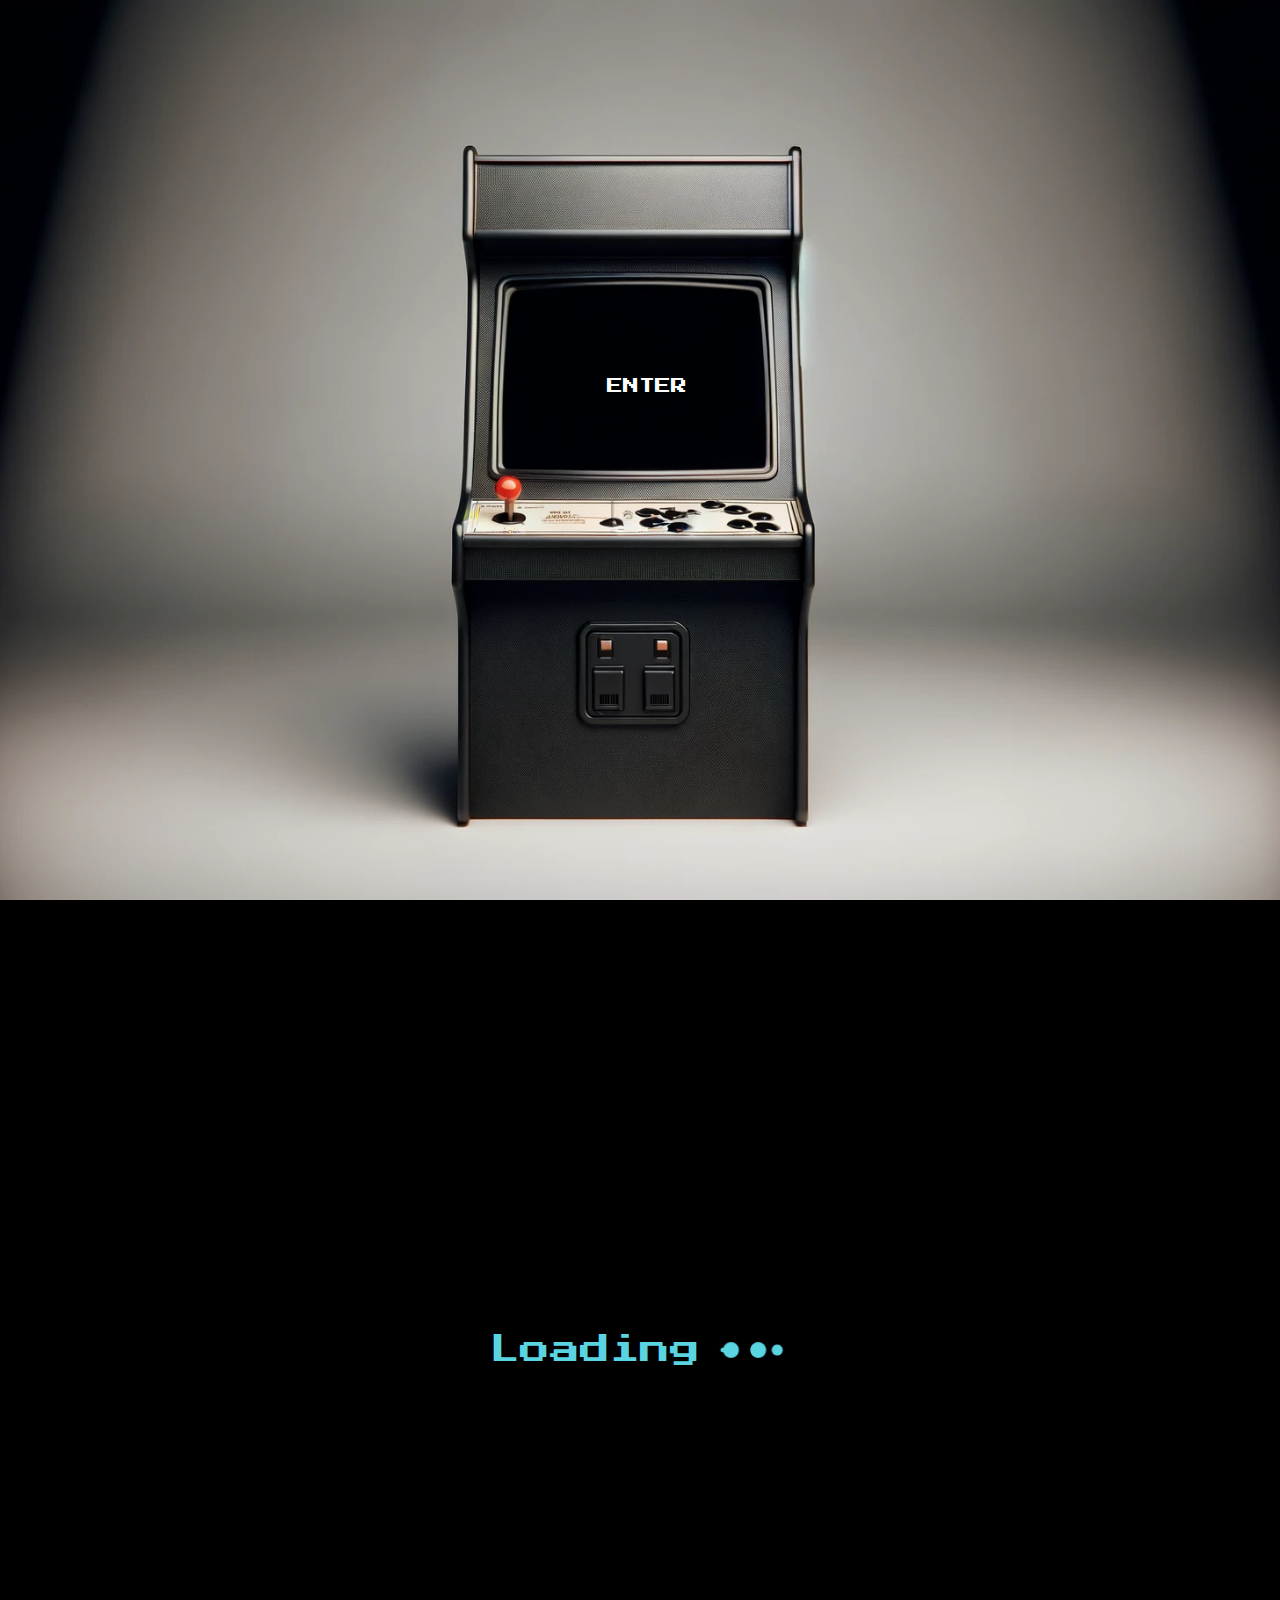
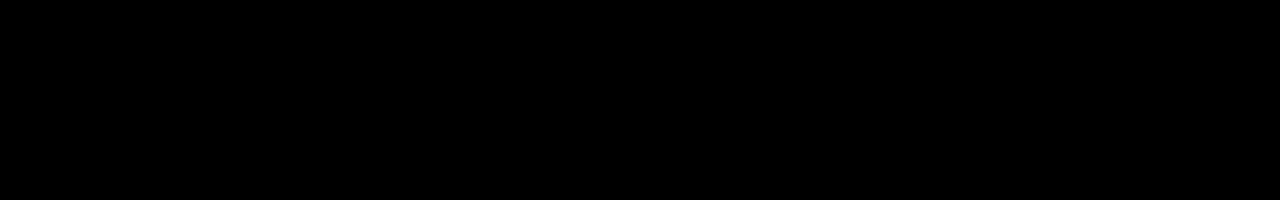
<file: index.html>
<!DOCTYPE html>
<html lang="en">
<head>
    <meta charset="UTF-8">
    <meta name="viewport" content="width=device-width, initial-scale=1.0">
    <title>Brian Huang's Arcade</title>
    <link rel="stylesheet" type="text/css" href="styles.css">
    <script src="main.js"></script>
</head>
<body>
    <section id="intro-page">
        <button id="enter-button">Enter</button>
    </section>

    <section id="loading-screen">
        <div class="content-wrapper">
            <p>Loading</p>
            <!-- Made on https://loading.io/-->
            <img src="loading.gif" alt="Loading...">
        </div>
    </section>
</body>
<footer>
</footer>
</html>
</file>
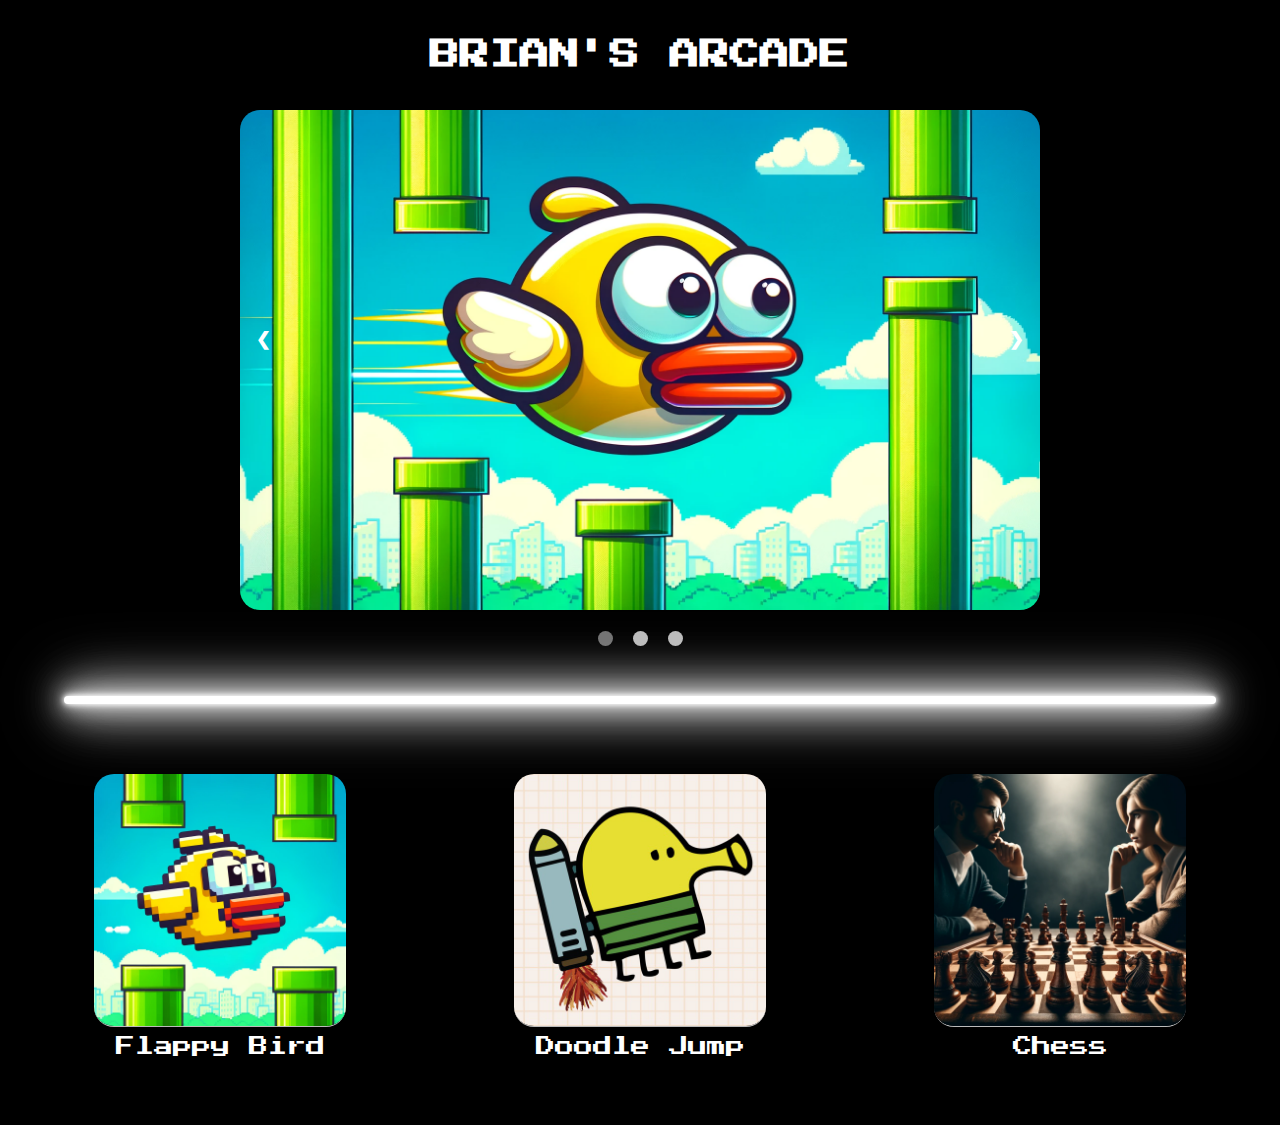
<file: home.html>
<!DOCTYPE html>
<html lang="en">
<head>
    <meta charset="UTF-8">
    <meta name="viewport" content="width=device-width, initial-scale=1.0">
    <title>Home Page</title>
    <link rel="stylesheet" type="text/css" href="home.css">
    <script src="main.js"></script>
</head>
<body>
    <section id="home-page">
        <h1>BRIAN'S ARCADE</h1>
        <!-- Slideshow container -->
        <div class="slideshow-container">
            <div class="mySlides fade">
                <a href="./flappybird-game/flappy-bird.html">
                    <!-- Generated using DALL-E -->
                    <img src="./flappybird-pictures/flappy-bird-slide.png" style="width:100%">
                    <div class="game-name">Flappy Bird</div>
                </a>
            </div>
            <div class="mySlides fade">
                <a href="./doodlejump-game/doodle.html"> 
                    <!-- https://www.deviantart.com/crvnjava67/art/Doodle-Jump-Wallpaper-724656900 -->
                    <img src="./doodlejump-pictures/doodle-slide.png" style="width:100%">
                    <div class="game-name">Doodle Jump</div>
                </a>
            </div>
            <div class="mySlides fade">
                <a href="./chess-game/chess.html">
                    <!-- Generated using DALL-E -->
                    <img src="./chess-pictures/chess-slide.png" style="width:100%">
                    <div class="game-name">Chess</div>
                </a>
            </div> 
            
            <!-- Arrows to switch from slides -->
            <a class="prev" onclick="plusSlides(-1)">&#10094;</a>
            <a class="next" onclick="plusSlides(1)">&#10095;</a>
        </div>
        <!-- The dots/circles -->
        <div style="text-align:center">
            <span class="dot" onclick="currentSlide(1)"></span>
            <span class="dot" onclick="currentSlide(2)"></span>
            <span class="dot" onclick="currentSlide(3)"></span>
        </div>

        <hr class="divider">

        <div class="game-links">
            <a href="./flappybird-game/flappy-bird.html" class="game-box">
                <!-- Generated using DALL-E -->
                <img src="./flappybird-pictures/flappbird-cover.png" alt="Flappy Bird">
                <p>Flappy Bird</p>
            </a>
            <a href="./doodlejump-game/doodle.html" class="game-box">
                <!-- Original doodle jump photo: https://apps.apple.com/us/app/doodle-jump/id307727765 -->
                <img src="./doodlejump-pictures/doodle-cover.png" alt="Doodle Jump">
                <p>Doodle Jump</p>
            </a>
            <a href="./chess-game/chess.html" class="game-box">
                <!-- Generated using DALL-E -->
                <img src="./chess-pictures/chess-cover.png" alt="Tetris">
                <p>Chess</p>
            </a>
        </div>
        
    </section>
</body>
</html>
</file>
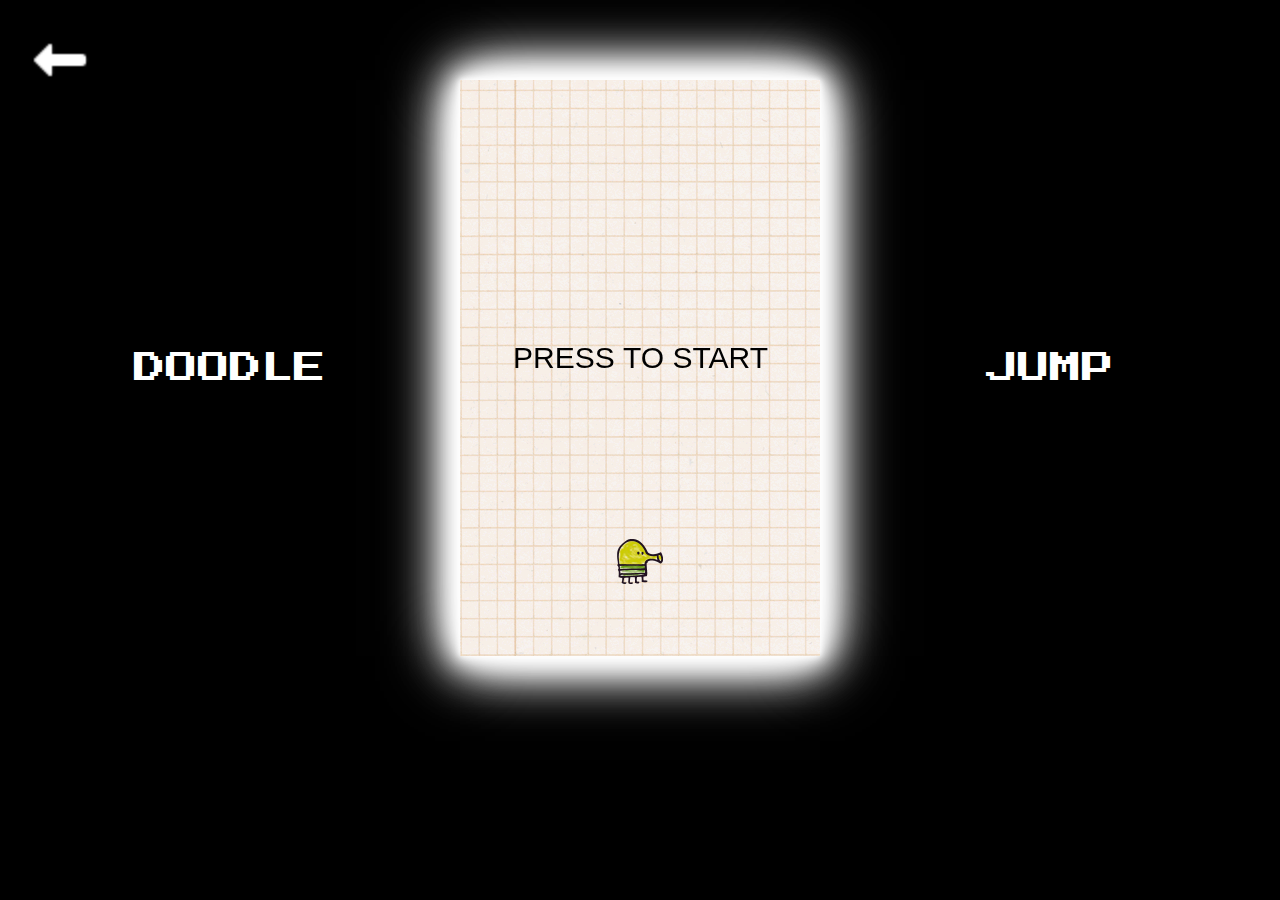
<file: doodlejump-game/doodle.html>
<!DOCTYPE html>
<html lang="en">
<head>
    <meta charset="UTF-8">
    <meta name="viewport" content="width=device-width, initial-scale=1.0">
    <title>Doodle Jump</title>
    <link rel="stylesheet" type="text/css" href="doodle.css">
    <script src="doodle.js"></script>
</head>
<body>
    <a href="../home.html"><img src="../back-arrow.png" alt="Back" id="back-arrow"></a>
    <div class="title-container">
        <div class="title-left">DOODLE</div>
        <canvas id="grid" class="neon-glow"></canvas>
        <div class="title-right">JUMP</div>
    </div>
</body>
</html>
</file>
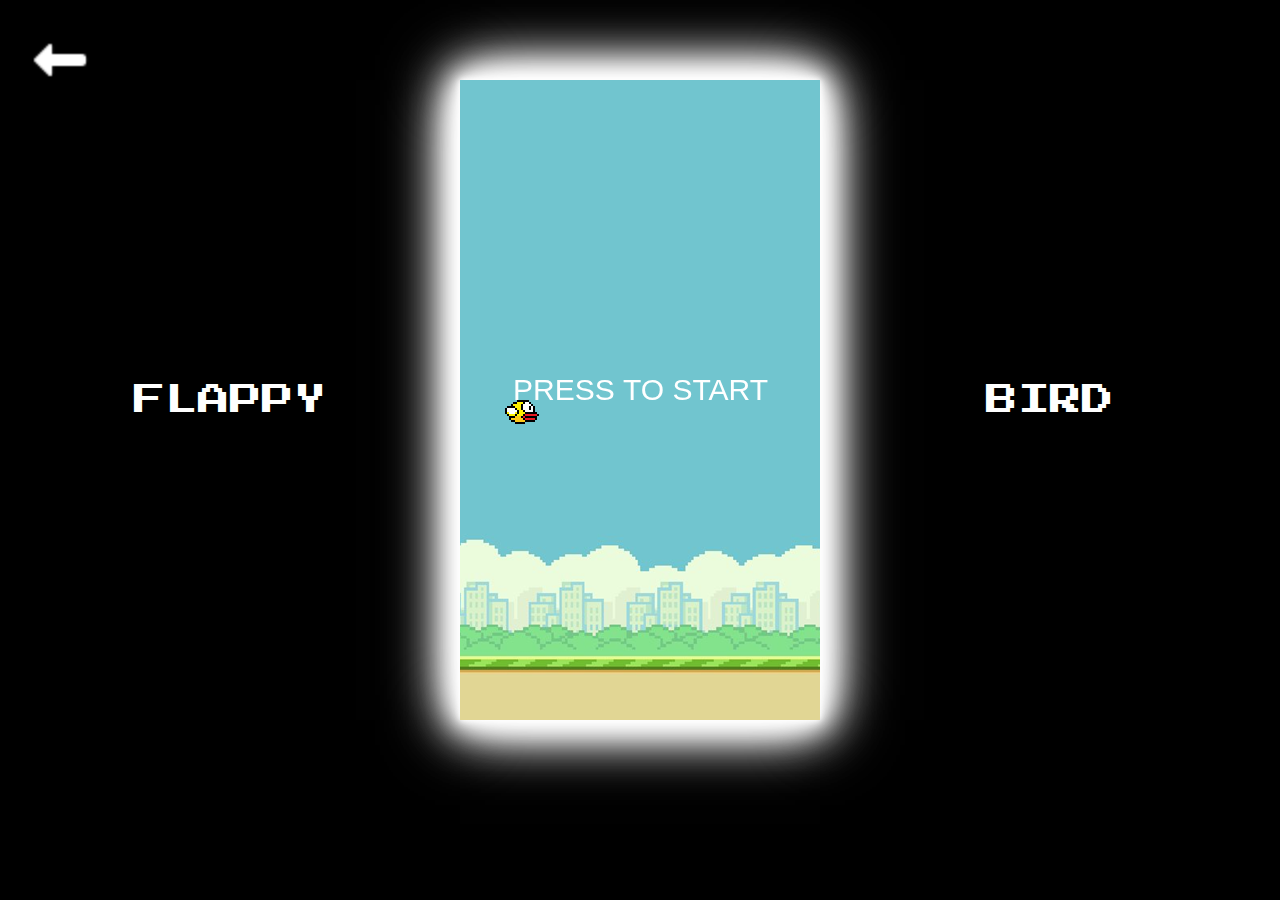
<file: flappybird-game/flappy-bird.html>
<!DOCTYPE html>
<html lang="en">
<head>
    <meta charset="UTF-8">
    <meta name="viewport" content="width=device-width, initial-scale=1.0">
    <title>Flappy Bird</title>
    <link rel="stylesheet" type="text/css" href="flappybird.css">
    <script src="flappybird.js"></script>
</head> 
<body>
    <a href="../home.html"><img src="../back-arrow.png" alt="Back" id="back-arrow"></a>
    <div class="title-container">
        <div class="title-left">FLAPPY</div>
        <canvas id="grid" class="neon-glow"></canvas>
        <div class="title-right">BIRD</div>
    </div>
</body>
</html>
</file>
<file: styles.css>
@import url('https://fonts.googleapis.com/css2?family=Press+Start+2P&display=swap');

/* intro page */
body {
    text-align: center; 
    margin: 0; 
    height: 100vh; 
    overflow: hidden;
    background-color: black;
}

#intro-page {
    /* Background generated by DALL-E */
    background: url('background.png') no-repeat center center fixed; 
    background-size: cover; 
    width: 100vw; 
    height: 100vh; 
    display: flex;
    align-items: center;
    justify-content: center;
    flex-direction: column;
    position: relative;
    overflow: hidden; 
    perspective: 1000px; 
    transform-origin: 50% 50%;
}

/* Enter button on arcade machine */
#enter-button {
    font-size: 1rem; 
    color: #fff;
    background-color: transparent;
    outline: none; 
    border: none; 
    bottom: calc(50vh + 55px);
    left: calc(45vw + 25px);
    border-radius: 5px; 
    cursor: pointer; 
    text-transform: uppercase; 
    font-family: 'Press Start 2P', cursive;
    position: absolute;
    transition: text-shadow 0.2s ease-in-out; 
    opacity: 1;
}

/* Add hover effect for the button */
#enter-button:hover {
    color: #fff; /* Keep text color bright */

    /* Neon color */
    text-shadow:
        0 0 5px #fff, 
        0 0 10px #fff, 
        0 0 20px #0fa, 
        0 0 30px #0fa, 
        0 0 40px #0fa, 
        0 0 50px #0fa, 
        0 0 60px #0fa, 
        0 0 70px #0fa; 
}

.zoom-effect {
    animation: zoomInWindow 3s forwards; 
}

@keyframes zoomInWindow {
    from {
        transform: scale(1);
    }
    to {
        transform: scale(70);
    }
}

#loading-screen {
    display: none;
    display: flex;
    align-items: center;
    justify-content: center;
    width: 100vw;
    height: 100vh;
    background-color: black;
}

#loading-screen .content-wrapper {
    display: flex;
    align-items: center;
    justify-content: center; 
    width: 100%;
    height: 100%;
}

#loading-screen p {
    font-family: 'Press Start 2P', cursive;
    font-size: 30px;
    color: #5bd4e1;
    margin-right: 10px;
}

#loading-screen img {
    pointer-events: none;
    user-select: none;
    width: 80px;
    height: auto;
}

@keyframes fadeOut {
    from { opacity: 1; }
    to { opacity: 0; }
}

.fade-out {
    animation: fadeOut 1s forwards;
}

@media (max-width: 1200px) {
    #enter-button {
        bottom: calc(50vh + 55px);
        left: 45vw
    }
}

@media (max-width: 900px) {
    #enter-button {
        bottom: calc(55vh + 6px);
        left: calc(44vw + 7px);
    }
}

@media (max-width: 600px) {
    #enter-button {
        bottom: 56vh;
        left: 42vw;
    }
}
</file>
<file: home.css>
@import url('https://fonts.googleapis.com/css2?family=Press+Start+2P&display=swap');

body {
    text-align: center; 
    margin: 0; 
    background-color: black;
    color: white;
    font-family: 'Press Start 2P', cursive;
}

#home-page {
    display: flex;
    flex-direction: column;
    align-items: center;
    justify-content: flex-start; 
    width: 100vw;
    padding-top: 20px;
}

#home-page h1 {
    font-family: 'Press Start 2P', cursive;
    font-size: 30px;
    color: white;
    margin-bottom: 20px; 
    text-align: center;
    width: 100%;
}

/* Slideshow container */
.slideshow-container {
    width: calc(100% - 20px); 
    max-width: 800px;  
    position: relative;
    margin: 20px auto;  
    display: flex;
    flex-direction: column;
    justify-content: center;
    align-items: center;
    overflow: hidden;
}

/* Slide dimensions and visibility settings */
.mySlides {
    display: none;
    position: relative;
    width: 100%;
    height: 500px;
    overflow: hidden;
    border-radius: 20px;
}

.mySlides a {
    display: block;
    width: 100%;
    height: 100%;
    position: relative;
    text-decoration: none;
}

.mySlides img {
    width: 100%;
    height: 100%;
    object-fit: cover;
    transform: opacity 0.5s ease;
}

.game-name {
    position: absolute;
    bottom: 0;
    left: 0;
    width: 100%;
    background-color: rgba(0, 0, 0, 0.7);
    color: white;
    padding-bottom: 15px;
    padding-top: 15px;
    text-align: center;
    font-family: 'Press Start 2p', cursive;
    transform: translateY(100%);
    transition: transform 0.1s ease-in-out, backgroud-color 0.5s ease; 
    font-size: 15px;  
    opacity: 0;
    pointer-events: none;
}

.mySlides:hover .game-name {
    transform: translateY(0);
    opacity: 1;
}

.mySlides:hover img {
    opacity: 0.5;
}

/* Control buttons styling */
.prev, .next {
    cursor: pointer;
    position: absolute;
    top: 50%;
    transform: translateY(-50%);
    width: auto;
    margin-top: -22px;
    padding: 16px;
    color: white;
    font-weight: bold;
    font-size: 18px;
    transition: 0.6s ease;
    user-select: none;
    border-radius: 0 3px 3px 0;
}

.next {
    right: 0;
    border-radius: 3px 0 0 3px;
}

.prev {
    left: 0;
    border-radius: 0 3px 3px 0;
}

.prev:hover, .next:hover {
    background-color: rgba(0,0,0,0.8);
}

/* Dots/bullets for navigation */
.dot {
    cursor: pointer;
    height: 15px;
    width: 15px;
    margin: 0 2px;
    background-color: #bbb;
    border-radius: 50%;
    display: inline-block;
    transition: background-color 0.6s ease;
}

.dot:hover, .active {
    background-color: #717171;
}

/* Fade animation for slide change */
.fade {
    animation-name: fade;
    animation-duration: 1.5s;
}

@keyframes fade {
    from { opacity: 0.4; }
    to { opacity: 1; }
}

hr.divider {
    border: none;
    height: 8px; 
    border-radius: 5px;
    width: 90%; 
    margin-top: 50px; 
    margin-bottom: 50px;
    background: white;
    box-shadow: 0 0 5px #fff,
                0 0 10px #fff,
                0 0 20px #fff,
                0 0 30px #fff,
                0 0 40px #fff,
                0 0 50px #fff,
                0 0 60px #fff,
                0 0 70px #fff;
}

.game-links {
    display: flex; 
    justify-content: space-around; 
    margin-top: 20px; 
    padding: 0 10px; 
}

.game-box {
    width: 20%; 
    text-align: center; 
    color: white; 
    background-color: transparent; 
    border-radius: 20px; 
    transition: transform 0.3s ease; 
    margin-left: 20px;
    margin-right: 20px;
    margin-bottom: 50px;
    text-decoration: none;
}

.game-box:hover {
    transform: scale(1.1); 
    transition: transform 0.3s ease;
}

.game-box img {
    max-width: 100%; 
    height: auto; 
    border-bottom: 1px solid #bbb; 
    object-fit: cover;
    border-radius: 20px;
}

.game-box p {
    margin-top: 10px; 
    font-size: 1.2em; 
}
</file>
<file: doodlejump-game/doodle.css>
@import url('https://fonts.googleapis.com/css2?family=Press+Start+2P&display=swap');

body {
    text-align: center; 
    margin: 0; 
    background-color: #000000;
    color: white;
}

#grid {
    background-image: url("../doodlejump-pictures/doodlejumpbg.png");
    display: block;
    margin: 80px auto;
}

#back-arrow {
    position: absolute;
    top: 30px;
    left: 30px;
    width: 60px; 
    height: 60px;
    user-select: none; /* Prevent text selection */
}

#back-arrow img {
    width: 100%;
    height: 100%;
}

#back-arrow:active,
#back-arrow:focus {
    outline: none; /* Remove outline when clicked */
}

#back-arrow img:focus {
    outline: none; /* Remove outline when image is clicked */
}

#back-arrow img::-moz-focus-inner {
    border: 0; /* Remove the blue border in Firefox */
}

#back-arrow:active img,
#back-arrow:focus img {
    filter: brightness(80%); /* Apply a visual effect when clicked */
}

.neon-glow {
    box-shadow: 0 0 5px #fff,
                0 0 10px #fff,
                0 0 20px #fff,
                0 0 30px #fff,
                0 0 40px #fff,
                0 0 50px #fff,
                0 0 60px #fff,
                0 0 70px #fff;
    text-shadow: 0 0 5px #fff,
                 0 0 10px #fff,
                 0 0 20px #fff,
                 0 0 30px #fff,
                 0 0 40px #fff,
                 0 0 50px #fff,
                 0 0 60px #fff,
                 0 0 70px #fff;
}

.title-container {
    display: flex;
    justify-content: space-between;
    align-items: center;
    width: 100%;
}

.title-left,
.title-right {
    flex: 1;
    display: flex;
    justify-content: center;
    font-size: 2rem;
    font-family: 'Press Start 2P', cursive;
    color: white;
}

@media only screen and (max-width: 768px) {
    html, body {
        margin: 0;
        padding: 0;
        overflow: hidden; /* Prevent scrolling */
        width: 100%;
        height: 100%;
        display: flex;
        justify-content: center;
        align-items: center;
    }

    #board {
        background-color: #f8f8f8;
        touch-action: none; /* Disable default touch gestures */
    }
}
</file>
<file: flappybird-game/flappybird.css>
@import url('https://fonts.googleapis.com/css2?family=Press+Start+2P&display=swap');

body {
    text-align: center; 
    margin: 0; 
    background-color: black;
    color: white;
}

#grid {
    background-image: url("../flappybird-pictures/flappybirdbg.png");
    display: block;
    margin: 80px auto;
}

#back-arrow {
    position: absolute;
    top: 30px;
    left: 30px;
    width: 60px; 
    height: 60px;
    user-select: none; /* Prevent text selection */
}

#back-arrow img {
    width: 100%;
    height: 100%;
}

#back-arrow:active,
#back-arrow:focus {
    outline: none; /* Remove outline when clicked */
}

#back-arrow img:focus {
    outline: none; /* Remove outline when image is clicked */
}

#back-arrow img::-moz-focus-inner {
    border: 0; /* Remove the blue border in Firefox */
}

#back-arrow:active img,
#back-arrow:focus img {
    filter: brightness(80%); /* Apply a visual effect when clicked */
}

.neon-glow {
    box-shadow: 0 0 5px #fff,
                0 0 10px #fff,
                0 0 20px #fff,
                0 0 30px #fff,
                0 0 40px #fff,
                0 0 50px #fff,
                0 0 60px #fff,
                0 0 70px #fff;
    text-shadow: 0 0 5px #fff,
                 0 0 10px #fff,
                 0 0 20px #fff,
                 0 0 30px #fff,
                 0 0 40px #fff,
                 0 0 50px #fff,
                 0 0 60px #fff,
                 0 0 70px #fff;
}

.title-container {
    display: flex;
    justify-content: space-between;
    align-items: center;
    width: 100%;
}

.title-left,
.title-right {
    flex: 1;
    display: flex;
    justify-content: center;
    font-size: 2rem;
    font-family: 'Press Start 2P', cursive;
    color: white;
}

@media only screen and (max-width: 768px) {
    html, body {
        margin: 0;
        padding: 0;
        overflow: hidden; /* Prevent scrolling */
        width: 100%;
        height: 100%;
        display: flex;
        justify-content: center;
        align-items: center;
    }

    #board {
        background-color: #f8f8f8;
        touch-action: none; /* Disable default touch gestures */
    }
}
</file>
